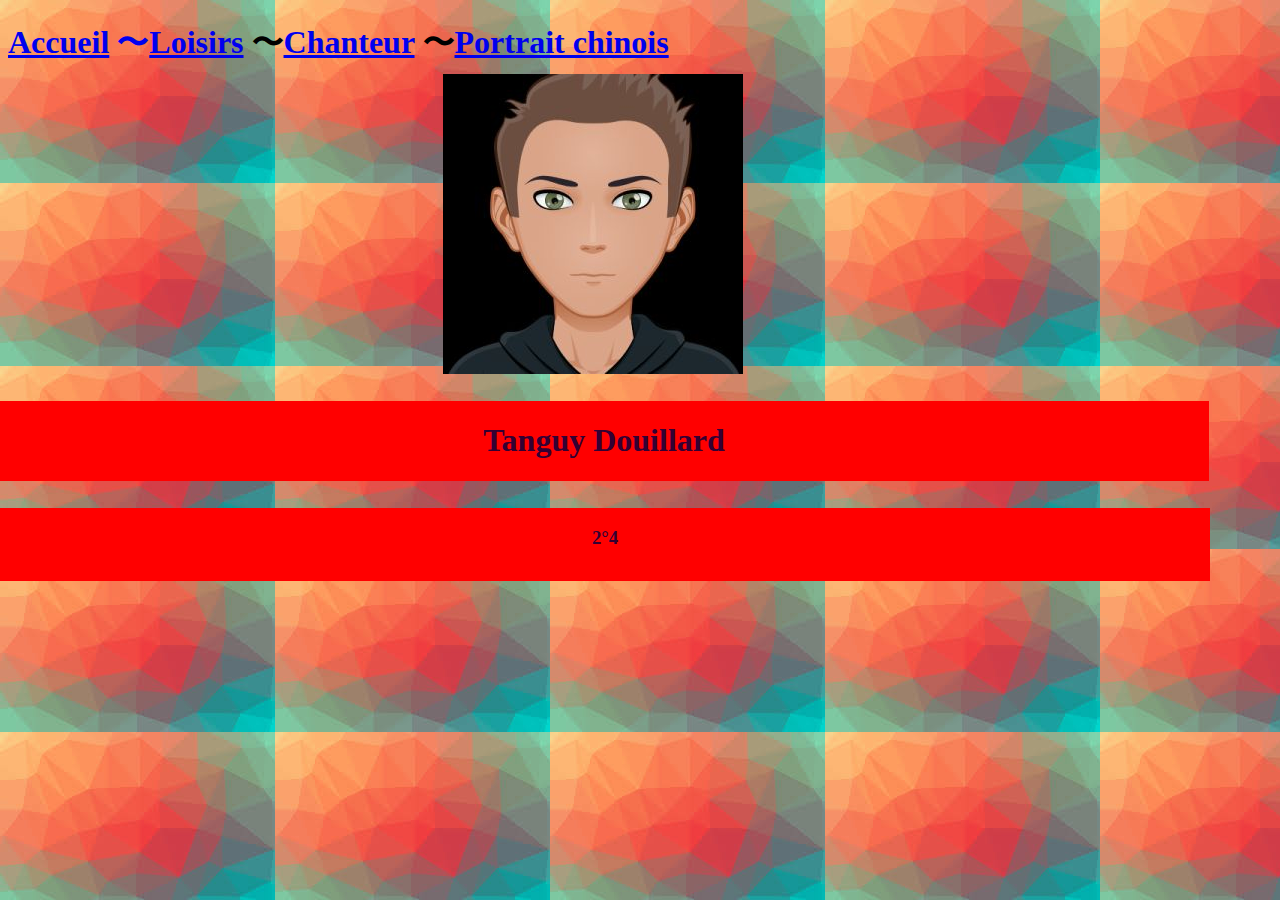
<file: Site_Tanguy/index.html>
<!DOCTYPE html>
<html>
  <head>
    <meta http-equiv="content-type" content="text/html; charset=UTF-8">
    <title>Site_web_Tanguy</title>
    <style type="text/css">
#Image_Avatar {
  top: 100px;
  left: 100px;
  position: absolute;
}

#Texte_2nde4 {
  position: absolute;
}

#Texte_Tanguy {
  position: absolute;
}

#image {
  position: absolute;
}

</style></head>
  <body style=" background-image:url([data-uri])">
    <h1><a href="index.html">Accueil</a> <span style="color: #0000ee;">〜</span><a
        href="Loisirs.html">Loisirs</a> 〜<a href="Chanteur.html">Chanteur</a> 〜<a
        href="Portrait_chinois.html">Portrait chinois</a></h1>
    <p></p>
    <p><br>
    </p>
    <p><br>
    </p>
    <p><br>
    </p>
    <p><br>
    </p>
    <p><br>
    </p>
    <p><br>
    </p>
    <p><br>
    </p>
    <p><br>
    </p>
    <p><br>
    </p>
    <p><br>
    </p>
    <p><br>
    </p>
    <p><br>
    </p>
    <p><br>
    </p>
    <p><br>
    </p>
    <p><br>
    </p>
    <p><br>
    </p>
    <p><br>
    </p>
    <div style="text-align: center; top: 74px; left: 460px;" id="Image_Avatar"><br>
    </div>
    <div style="text-align: center; background-color: red; top: 401px; left: -1px; width: 1210px; height: 80px;"
      id="Texte_Tanguy">
      <h1><span style="color: #330033;">Tanguy Douillard <br>
        </span></h1>
    </div>
    <div style="text-align: center; background-color: red; top: 508px; left: 0px; width: 1210px; height: 73px;"
      id="Texte_2nde4">
      <h3><span style="color: #330033;">2°4</span></h3>
    </div>
    <img src="Images/image001.png" alt="" id="image" style="top: 74px; left: 443px;">
  </body>
</html>
</file>
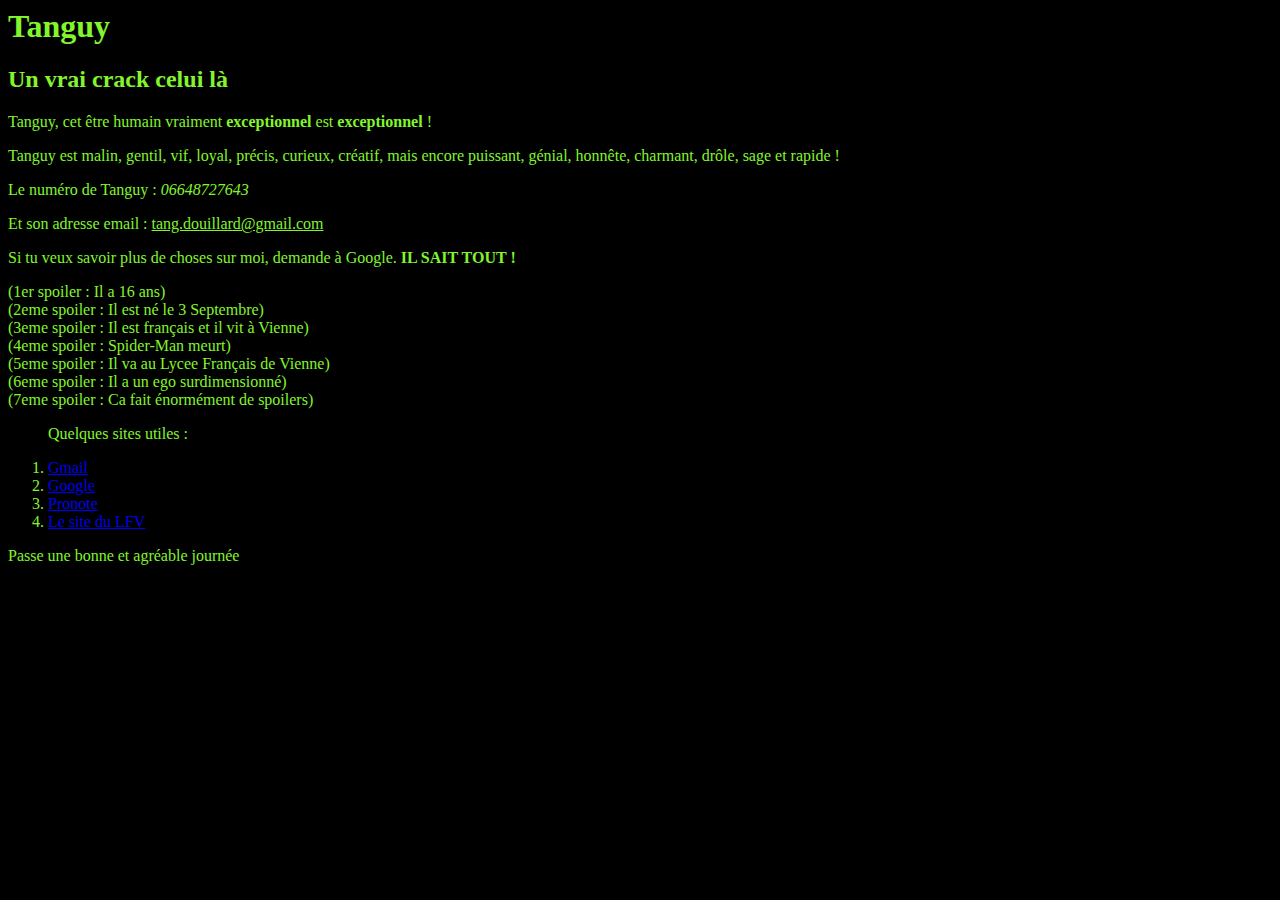
<file: Python/Essai1.html>
<body style = "background : black;color:#83f52c">
<h1 > Tanguy </h1>
<h2> Un vrai crack celui là </h2>
<p> Tanguy, cet être humain vraiment <strong> exceptionnel </strong> est <strong> exceptionnel </strong>! </p>
<p> Tanguy est malin, gentil, vif, loyal, précis, curieux, créatif, mais encore puissant, génial, honnête, charmant, drôle, sage et rapide ! </p>
<p> Le numéro de Tanguy : <em> 06648727643 </em> </p>
<p> Et son adresse email : <u> tang.douillard@gmail.com </u> </p>
<p> Si tu veux savoir plus de choses sur moi, demande à Google. <strong> IL SAIT TOUT ! </strong> </p>
<span> (1er spoiler : Il a 16 ans) </span>
<div> (2eme spoiler : Il est né le 3 Septembre) </div>
<div> (3eme spoiler : Il est français et il vit à Vienne) </div>
<div> (4eme spoiler : Spider-Man meurt) </div> 
<div> (5eme spoiler : Il va au Lycee Français de Vienne) </div> 
<div> (6eme spoiler : Il a un ego surdimensionné) </div>
<div> (7eme spoiler : Ca fait énormément de spoilers) </div>
<ol>
	<p> Quelques sites utiles : </p>
	<li> <a href = "http://www.gmail.com"> Gmail </a> </li>
	<li> <a href = "http://www.google.fr"> Google </a> </li>
	<li> <a href = "https://1100002e.index-education.net/pronote/eleve.html"> Pronote </a> </li>
	<li> <a href = "https://lyceefrancais.at/"> Le site du LFV </a> </li>
</ol>
<p> Passe une bonne et agréable journée </p>

</body>
</file>
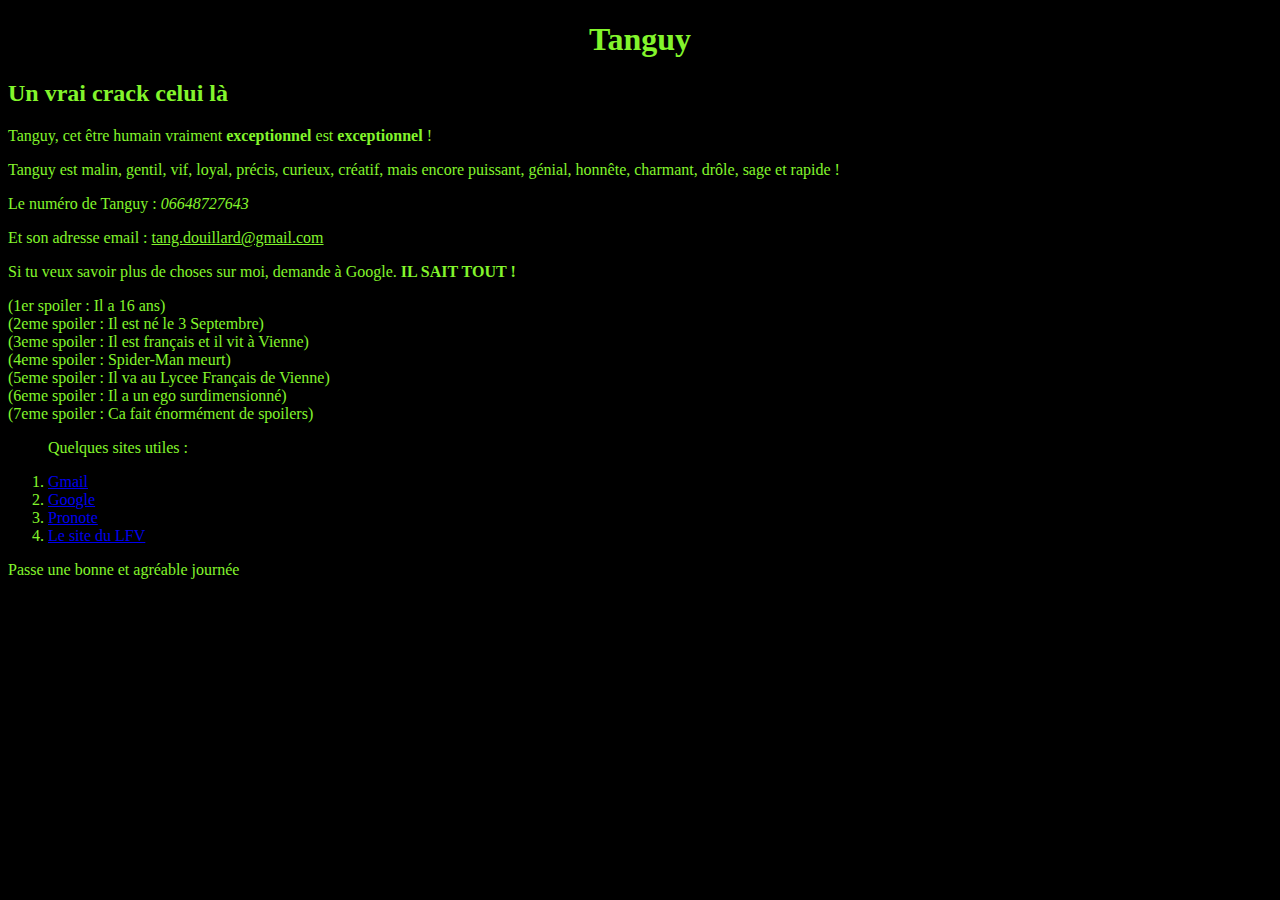
<file: Python/Essai2.html>
<!doctype html>

<html>

	<head> 
		<meta charset = "utf-8">
		<title> Tanguy </title>
		<style>
		h1
		{
			text-align:center;
			background-color:black;
		}
		h2
		{
			front-style:italic;
			color:#83f52c;
		}
		</style>
	</head>

	<body style = "background : black;color:#83f52c">
		<h1> Tanguy </h1>
		<h2> Un vrai crack celui là </h2>
		<p> Tanguy, cet être humain vraiment <strong> exceptionnel </strong> est <strong> exceptionnel </strong>! </p>
		<p> Tanguy est malin, gentil, vif, loyal, précis, curieux, créatif, mais encore puissant, génial, honnête, charmant, drôle, sage et rapide ! </p>
		<p> Le numéro de Tanguy : <em> 06648727643 </em> </p>
		<p> Et son adresse email : <u> tang.douillard@gmail.com </u> </p>
		<p> Si tu veux savoir plus de choses sur moi, demande à Google. <strong> IL SAIT TOUT ! </strong> </p>
		<span> (1er spoiler : Il a 16 ans) </span>
		<div> (2eme spoiler : Il est né le 3 Septembre) </div>
		<div> (3eme spoiler : Il est français et il vit à Vienne) </div>
		<div> (4eme spoiler : Spider-Man meurt) </div> 
		<div> (5eme spoiler : Il va au Lycee Français de Vienne) </div> 
		<div> (6eme spoiler : Il a un ego surdimensionné) </div>
		<div> (7eme spoiler : Ca fait énormément de spoilers) </div>
		<ol>
			<p> Quelques sites utiles : </p>
			<li> <a href = "http://www.gmail.com"> Gmail </a> </li>
			<li> <a href = "http://www.google.fr"> Google </a> </li>
			<li> <a href = "https://1100002e.index-education.net/pronote/eleve.html"> Pronote </a> </li>
			<li> <a href = "https://lyceefrancais.at/"> Le site du LFV </a> </li>
		</ol>
		<p> Passe une bonne et agréable journée </p>

	</body>
	
</html>
</file>
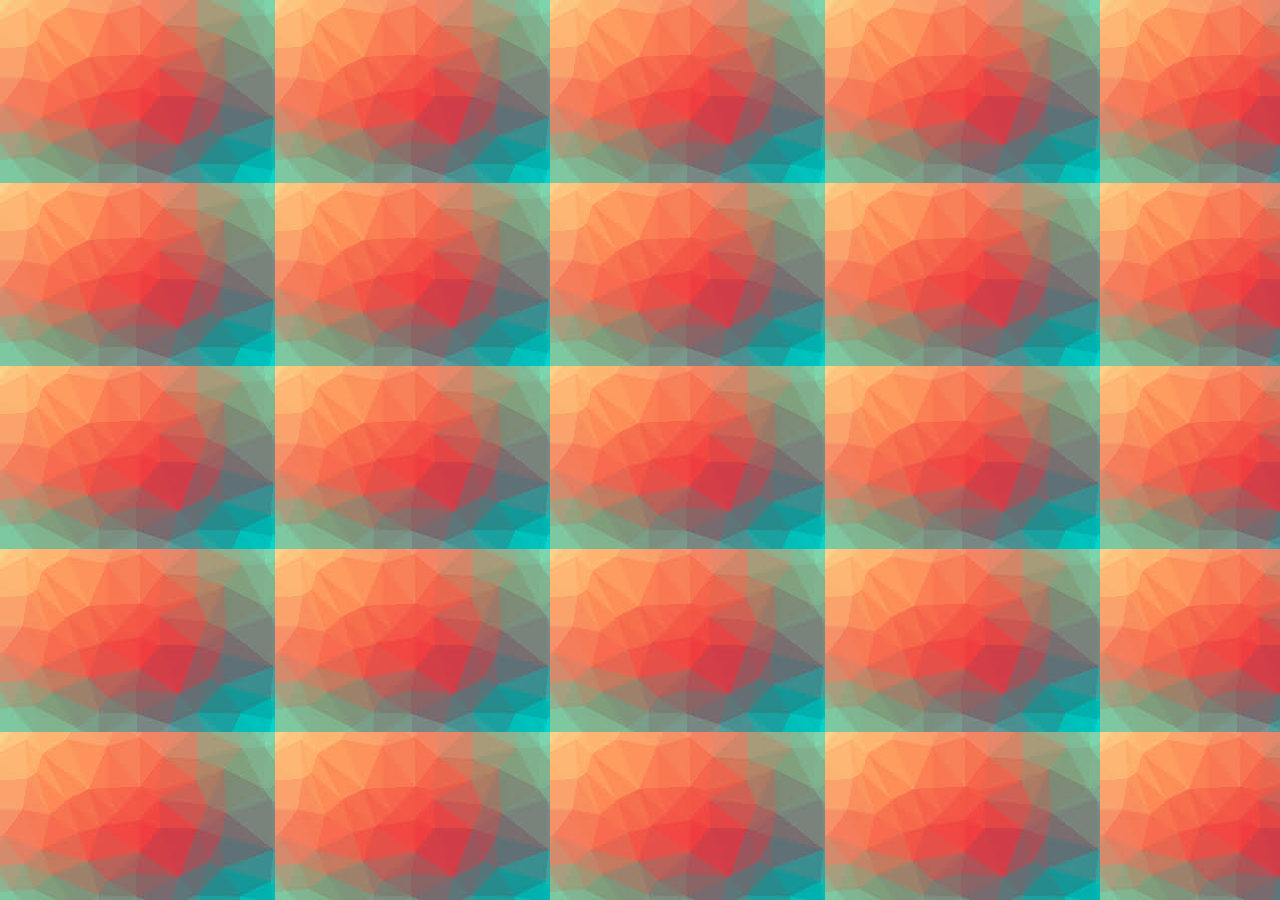
<file: Site_Tanguy/Page_libre.html>
<!DOCTYPE html>
<html>
  <head>
    <meta http-equiv="content-type" content="text/html; charset=UTF-8">
    <title>Page_libre</title>
  </head>
  <body style="  background-image:url([data-uri])">
  </body>
</html>
</file>
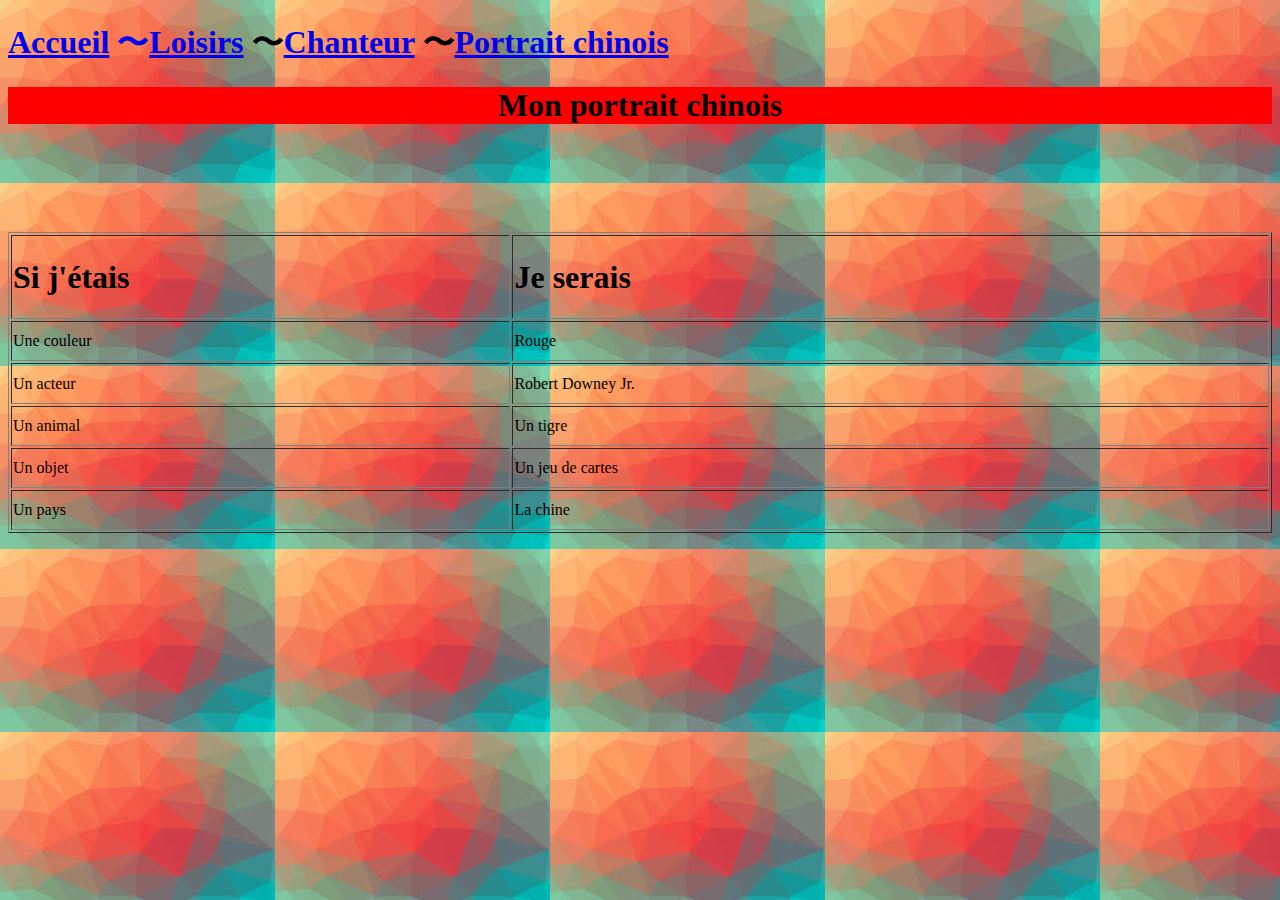
<file: Site_Tanguy/Portrait_chinois.html>
<!DOCTYPE html>
<html>
  <head>
    <meta http-equiv="content-type" content="text/html; charset=UTF-8">
    <title>Portrait_chinois</title>
  </head>
  <body style=" background-image:url([data-uri])">

    <p></p>
    <h1><a href="index.html">Accueil</a> <span style="color: #0000ee;">〜</span><a

        href="Loisirs.html">Loisirs</a> 〜<a href="Chanteur.html">Chanteur</a> 〜<a

        href="Portrait_chinois.html">Portrait chinois</a></h1>
    <h1><a href="index.html"></a><a href="Portrait_chinois.html"></a></h1>
    <h1 style="background-color: red; text-align: center;">Mon portrait chinois</h1>
    <p><br>
    </p>
    <table style="width: 100%; height: 301px; margin-top: 69px;" border="1">
      <tbody>
        <tr>
          <td style="height: 76px;">
            <h1>Si j'étais</h1>
          </td>
          <td>
            <h1>Je serais</h1>
          </td>
        </tr>
        <tr>
          <td style="width: 429.433px;">Une couleur</td>
          <td style="width: 652.567px;">Rouge</td>
        </tr>
        <tr>
          <td>Un acteur</td>
          <td>Robert Downey Jr.</td>
        </tr>
        <tr>
          <td>Un animal</td>
          <td>Un tigre</td>
        </tr>
        <tr>
          <td>Un objet </td>
          <td>Un jeu de cartes</td>
        </tr>
        <tr>
          <td>Un pays</td>
          <td>La chine</td>
        </tr>
      </tbody>
    </table>
    
  </body>
</html>
</file>
